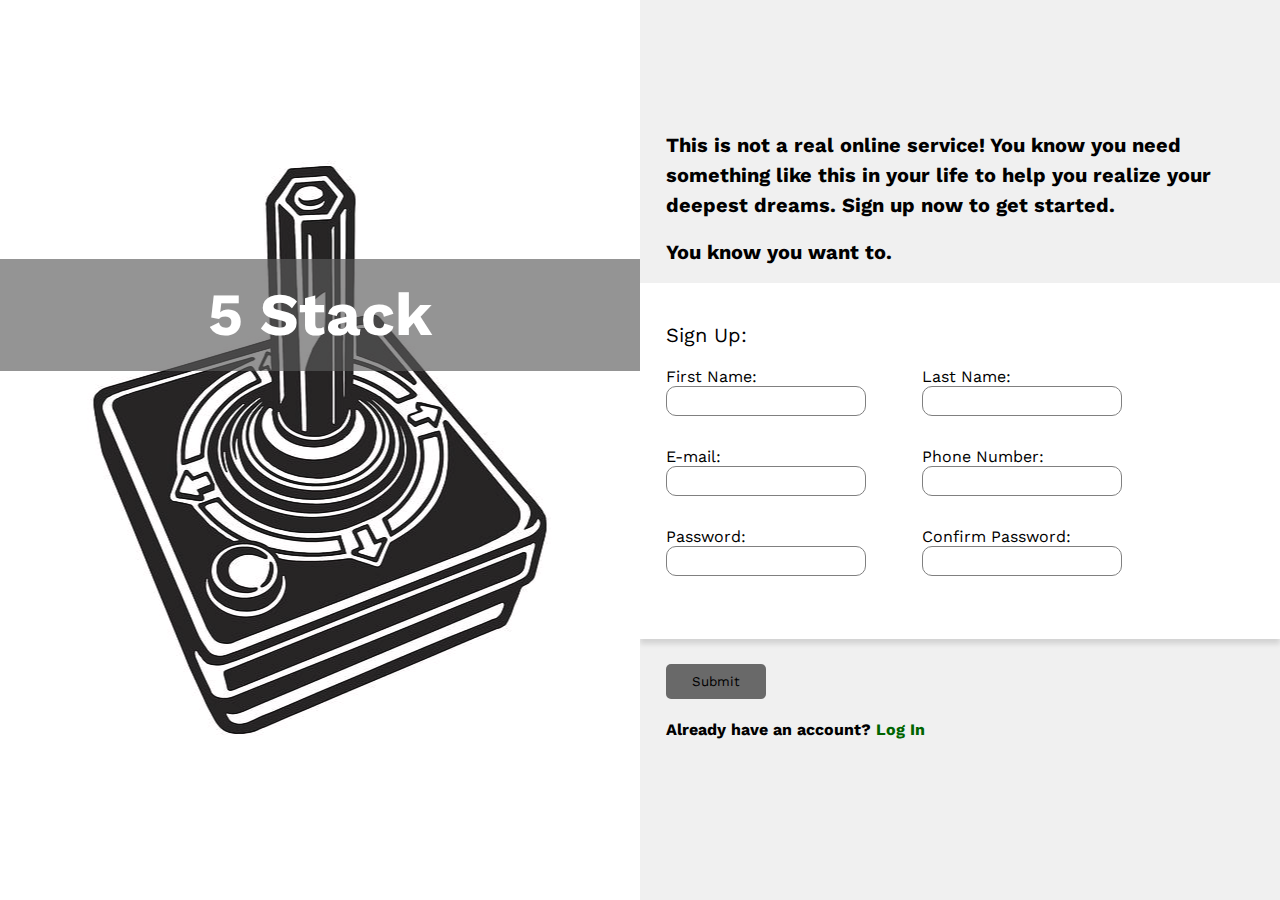
<file: index.html>
<!DOCTYPE html>
<html lang="en">
<head>
    <meta charset="UTF-8">
    <meta name="viewport" content="width=device-width, initial-scale=1.0">
    <title>Sign Up</title>
    <link rel="stylesheet" href="signupstyles.css">
    <link rel="stylesheet" href="signUp.js">
    <link rel="preconnect" href="https://fonts.googleapis.com">
    
    <link href="https://fonts.googleapis.com/css2?family=Montserrat:wght@600;800;900&family=Work+Sans:wght@500&display=swap" rel="stylesheet">
</head>
<body>
    <div class="left">
        <div class="title">
            <h1>5 Stack</h1>
        </div>
    </div>
    <form action="/my-handling-form-page" method="post">
        <div class="description">
            <h2>This is not a real online service! You know you need something like this in your life to help you realize your deepest dreams. Sign up now to get started.</h2>
            <h2>You know you want to.</h2>
        </div> 
        <div class="sign-up">
            <p id="sign">Sign Up:</p>
            <div class="input">
                <label for="first_name">First Name:
                    <input type="text" id="first_name" required/>
                    <div id="first_name_error" class="error"></div>
                </label>
                <label for="last_name">Last Name:
                    <input type="text" id="last_name" required/>   
                    <div id="last_name_error" class="error"></div>
                </label>
                <label for="mail">E-mail:
                    <input type="email" id="mail" required/>
                    <div id="email_error" class="error"></div>
                </label>
                <label for="phone">Phone Number:
                    <input type="tel" id="phone" required pattern="[0-9]{10}"/>
                    <div id="phone_error" class="error"></div>
                </label>
                <label for="pass">Password:
                    <input type="password" id="pass" required pattern="(?=.*\d)(?=.*[a-z])(?=.*[A-Z]).{8,}"/>
                    <div id="password_error" class="error"></div>
                </label>
                <label for="confirm">Confirm Password:
                    <input type="password" id="confirm" required pattern="(?=.*\d)(?=.*[a-z])(?=.*[A-Z]).{8,}"/>
                    <div id="confirm_error" class="error"></div>
                </label>                 
            </div>
        </div>
        <div class="submit">
            <button type="submit" id="sub">Submit</button>
            <h4>Already have an account? <span id="log-in">Log In</span></h4>
        </div>
    </form>
</body>
<script src="signUp.js"></script>
</html>
</file>
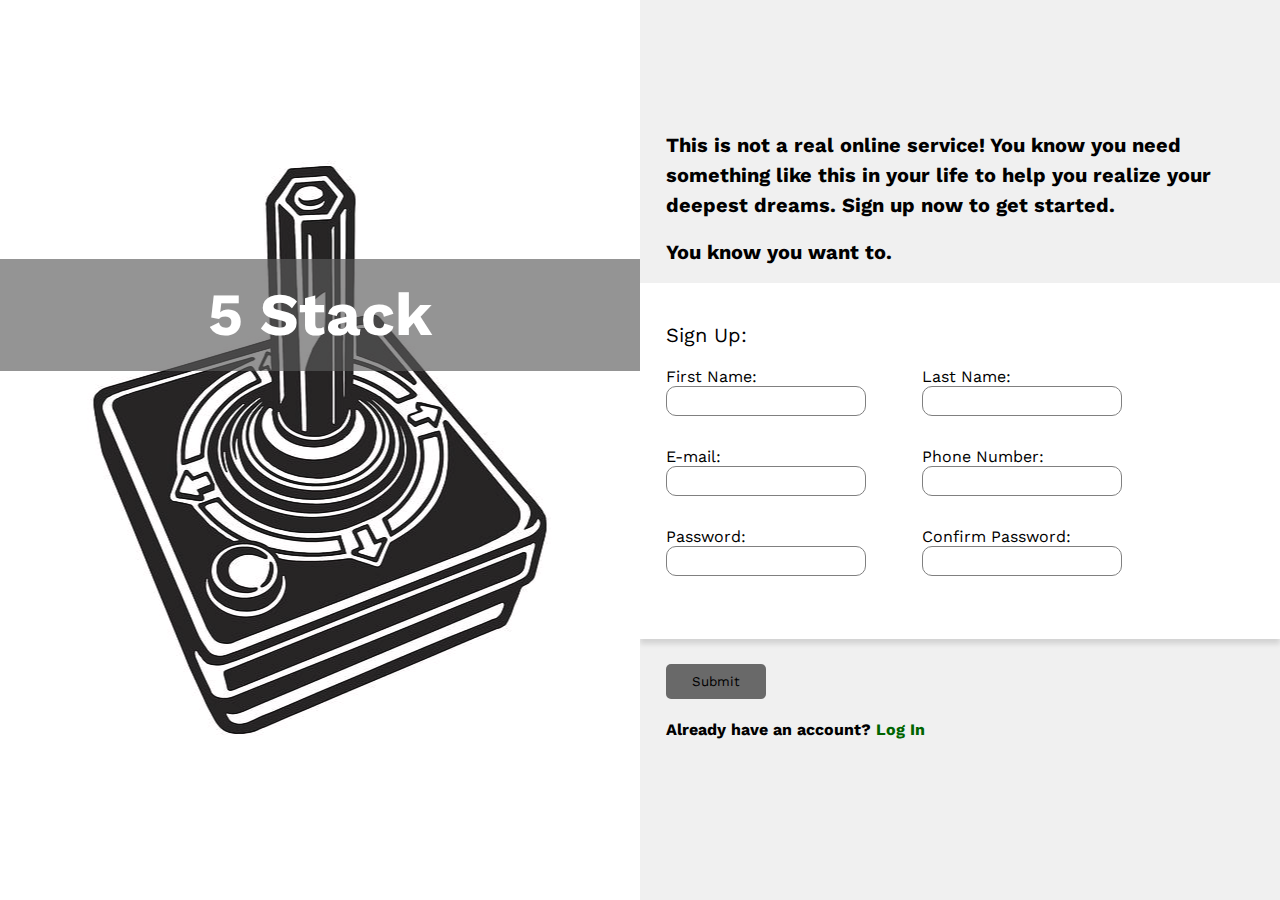
<file: SignUp.html>
<!DOCTYPE html>
<html lang="en">
<head>
    <meta charset="UTF-8">
    <meta name="viewport" content="width=device-width, initial-scale=1.0">
    <title>Sign Up</title>
    <link rel="stylesheet" href="signupstyles.css">
    <link rel="stylesheet" href="signUp.js">
    <link rel="preconnect" href="https://fonts.googleapis.com">
    
    <link href="https://fonts.googleapis.com/css2?family=Montserrat:wght@600;800;900&family=Work+Sans:wght@500&display=swap" rel="stylesheet">
</head>
<body>
    <div class="left">
        <div class="title">
            <h1>5 Stack</h1>
        </div>
    </div>
    <form action="/my-handling-form-page" method="post">
        <div class="description">
            <h2>This is not a real online service! You know you need something like this in your life to help you realize your deepest dreams. Sign up now to get started.</h2>
            <h2>You know you want to.</h2>
        </div> 
        <div class="sign-up">
            <p id="sign">Sign Up:</p>
            <div class="input">
                <label for="first_name">First Name:
                    <input type="text" id="first_name" required/>
                    <div id="first_name_error" class="error"></div>
                </label>
                <label for="last_name">Last Name:
                    <input type="text" id="last_name" required/>   
                    <div id="last_name_error" class="error"></div>
                </label>
                <label for="mail">E-mail:
                    <input type="email" id="mail" required/>
                    <div id="email_error" class="error"></div>
                </label>
                <label for="phone">Phone Number:
                    <input type="tel" id="phone" required pattern="[0-9]{10}"/>
                    <div id="phone_error" class="error"></div>
                </label>
                <label for="pass">Password:
                    <input type="password" id="pass" required pattern="(?=.*\d)(?=.*[a-z])(?=.*[A-Z]).{8,}"/>
                    <div id="password_error" class="error"></div>
                </label>
                <label for="confirm">Confirm Password:
                    <input type="password" id="confirm" required pattern="(?=.*\d)(?=.*[a-z])(?=.*[A-Z]).{8,}"/>
                    <div id="confirm_error" class="error"></div>
                </label>                 
            </div>
        </div>
        <div class="submit">
            <button type="submit" id="sub">Submit</button>
            <h4>Already have an account? <span id="log-in">Log In</span></h4>
        </div>
    </form>
</body>
<script src="signUp.js"></script>
</html>
</file>
<file: signupstyles.css>
* {
    box-sizing: border-box;
    font-family: 'Work Sans', sans-serif;
}

body {
    display: flex;
    padding: 0;
    margin: 0
}

.left {
    position: relative;
    min-width: 340px;
    width: 60vw;
    background: url(controller.jpg) no-repeat center;
    display: flex;
    justify-content: center;
    align-items: center;
    height: 100vh;
}

.title {
    display: flex;
    justify-content: center;
    align-items: center;
    line-height: 2rem;
    width: 100%;
    margin-bottom: 270px;
    background-color: rgba(90, 90, 90, 0.65);
}

h1 {
    color: white;
    text-align: center;
    font-size: 60px;
}

h2 {
    font-size: 20px;
}

img {
    height: 90%;
    width: 100%;
}

.description {
    padding: 0 2vw;
    line-height: 1.5;
}


form {
    display: flex;
    margin: 0 auto;
    width: 60vw;
    flex-direction: column;
    justify-content: center;
    flex-grow: 2;
    background-color: rgb(240, 240, 240);
}

#sign {
    font-size: 20px;
}

.sign-up {
    display: flex;
    justify-content: center;
    flex-direction: column;
    padding: 1.2rem 2vw 3rem 2vw;
    background-color: white;
    box-shadow: 0px 5px 5px rgba(0, 0, 0, 0.123);
}

.error {
    font-size: .7rem;
    color: red;
    position: absolute;
    width: 10rem;
}

.input {
    display: flex;
    flex-flow: row wrap;
    gap: 1rem;
}

label {
    position: relative;
    width: 15rem;
    margin-bottom: 15px;
}

input {
    width: 200px;
    font-size: 1.4rem;
    font-weight: 0;
    border-radius: 10px;
    border: 1px solid grey;
}

input:focus {
    outline: none;
    box-shadow: 4px 4px 5px rgba(0, 0, 0, 0.342);
    border: 2px solid black;
}

.submit {
    padding: 2vw;
}

#sub {
    border-radius: 5px;
    border-style: none;
    background-color: rgb(105, 105, 105);
    padding: 10px;
    width: 100px;
    transition: .4s;
    cursor: pointer;
}

#log-in {
    color: darkgreen;
    cursor: pointer;
}

#sub:hover {
    transition: 0.7s;
    background-color: darkgreen;
}
</file>
